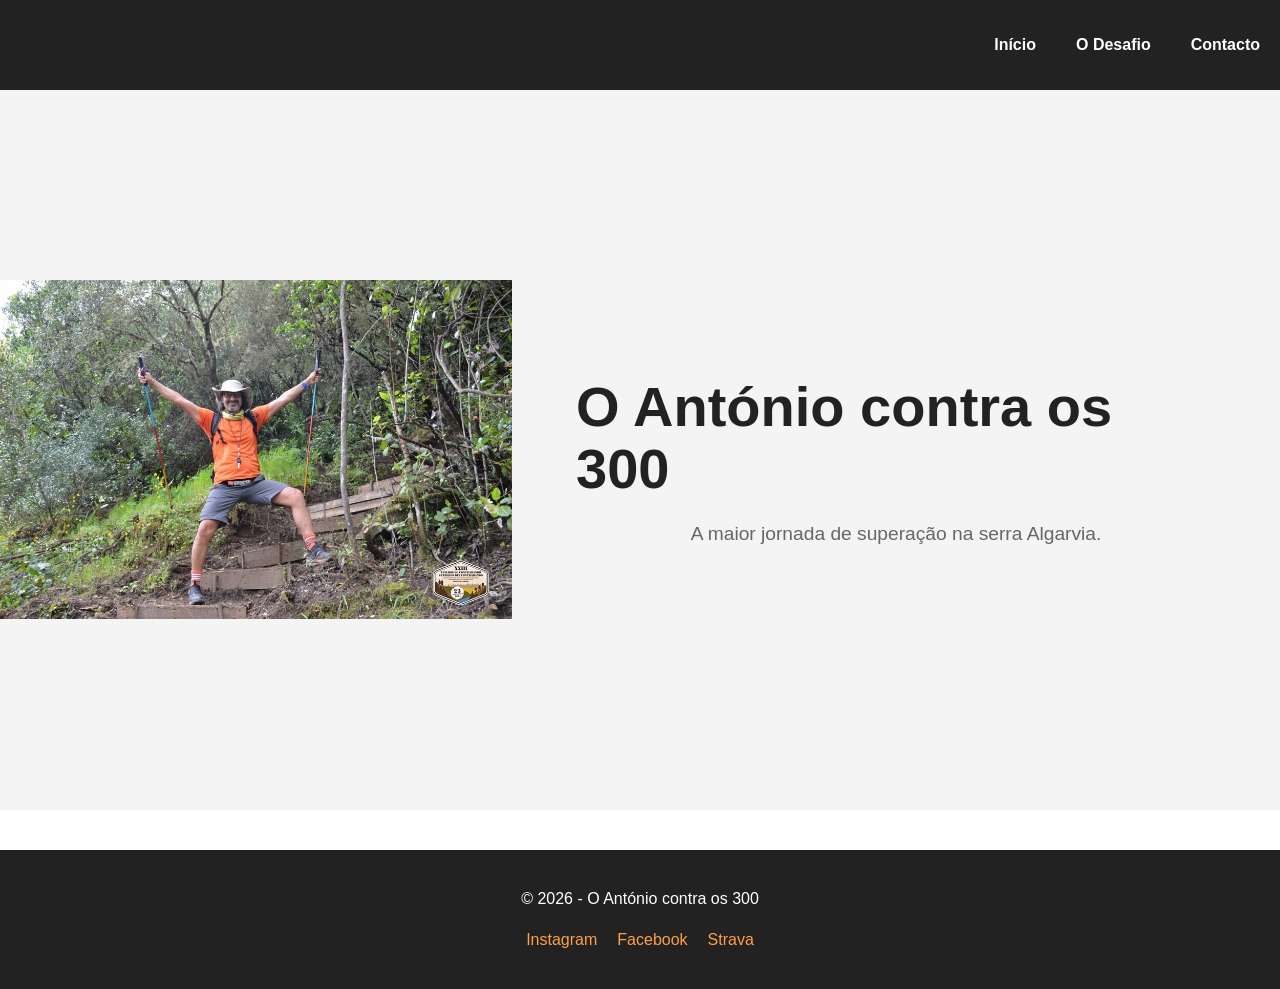
<file: ALUT/index.html>
<!DOCTYPE html>
<html lang="pt">
<head>
    <meta charset="UTF-8">
    <meta name="viewport" content="width=device-width, initial-scale=1.0">
    <title>O António contra os 300</title>
    <link rel="stylesheet" href="style.css">
</head>
<body>
    <header>
        <nav>
            <ul>
                <li><a href="index.html">Início</a></li>
                <li><a href="alut.html">O Desafio</a></li>
                <li><a href="contacto.html">Contacto</a></li>
            </ul>
        </nav>
    </header>

<main>
    <section class="hero">
        <div class="hero-image">
            <img src="hero.jpg" alt="António a correr no ALUT">
        </div>
        
        <div class="hero-content">
            <h1>O António contra os 300</h1>
            <p>A maior jornada de superação na serra Algarvia.</p>
        </div>
    </section>
</main>

    <footer>
        <p>&copy; 2026 - O António contra os 300</p>
        <ul class="social-links">
            <li><a href="#">Instagram</a></li>
            <li><a href="#">Facebook</a></li>
            <li><a href="#">Strava</a></li>
        </ul>
    </footer>
</body>
</html>
</file>
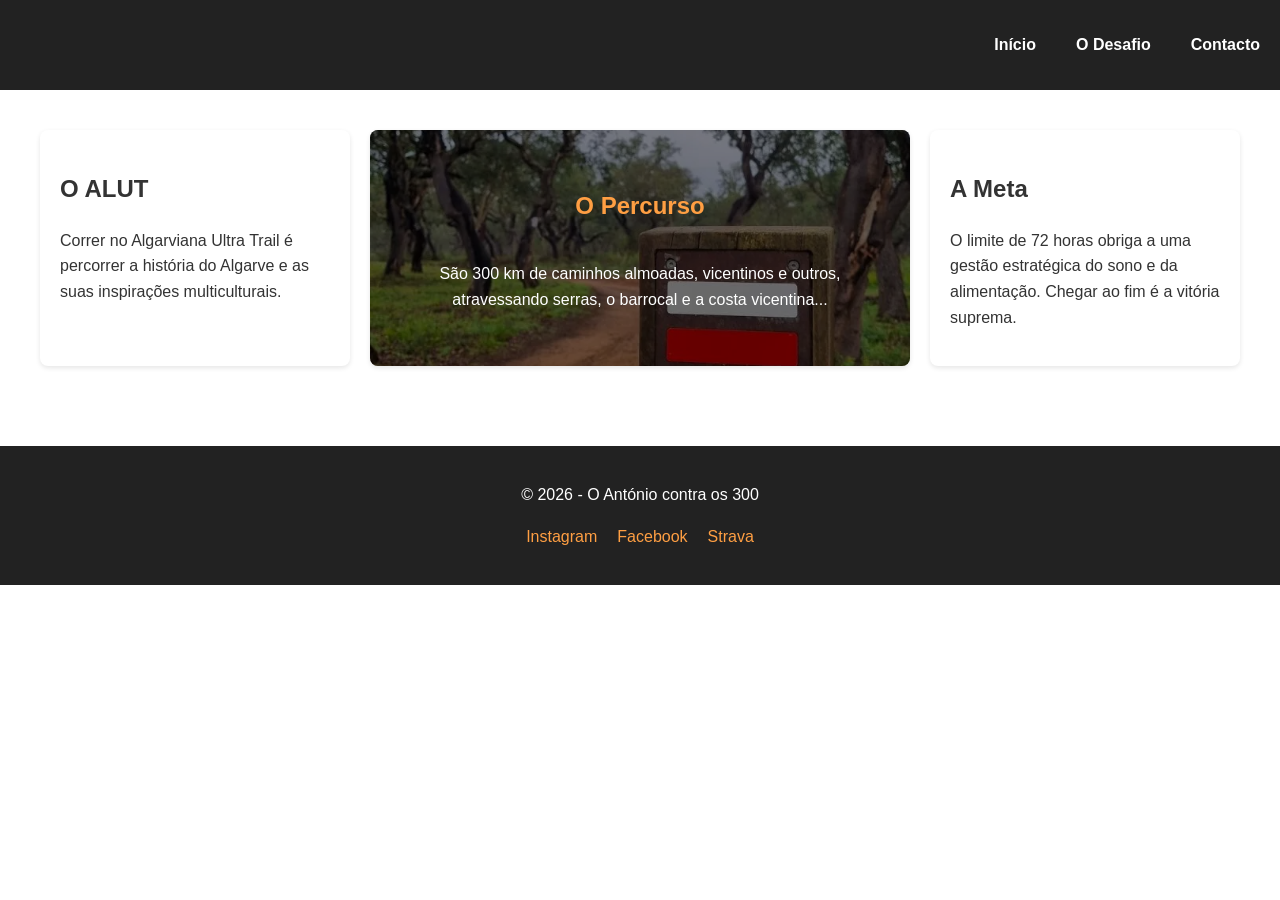
<file: ALUT/alut.html>
<!DOCTYPE html>
<html lang="pt">
<head>
    <meta charset="UTF-8">
    <meta name="viewport" content="width=device-width, initial-scale=1.0">
    <title>Sobre o desafio - O António contra os 300</title>
    <link rel="stylesheet" href="style.css">
</head>
<body>
    <header>
        <nav>
            <ul>
                <li><a href="index.html">Início</a></li>
                <li><a href="alut.html">O Desafio</a></li>
                <li><a href="contacto.html">Contacto</a></li>
            </ul>
        </nav>
    </header>

<main class="alut-grid">
    <section class="coluna">
        <h2>O ALUT</h2>
        <p>Correr no Algarviana Ultra Trail é percorrer a história do Algarve e as suas inspirações multiculturais.</p>
    </section>

    <section class="coluna destaque">
        <div class="overlay-conteudo">
            <h2>O Percurso</h2>
            <p>São 300 km de caminhos almoadas, vicentinos e outros, atravessando serras, o barrocal e a costa vicentina...</p>
        </div>
        <img src="alut.webp" alt="Trilhos da Via Algarviana" class="background-img">
    </section>

    <section class="coluna">
        <h2>A Meta</h2>
        <p>O limite de 72 horas obriga a uma gestão estratégica do sono e da alimentação. Chegar ao fim é a vitória suprema.</p>
    </section>
</main>

    <footer>
        <p>&copy; 2026 - O António contra os 300</p>
        <ul class="social-links">
            <li><a href="#">Instagram</a></li>
            <li><a href="#">Facebook</a></li>
            <li><a href="#">Strava</a></li>
        </ul>
    </footer>
</body>
</html>
</file>
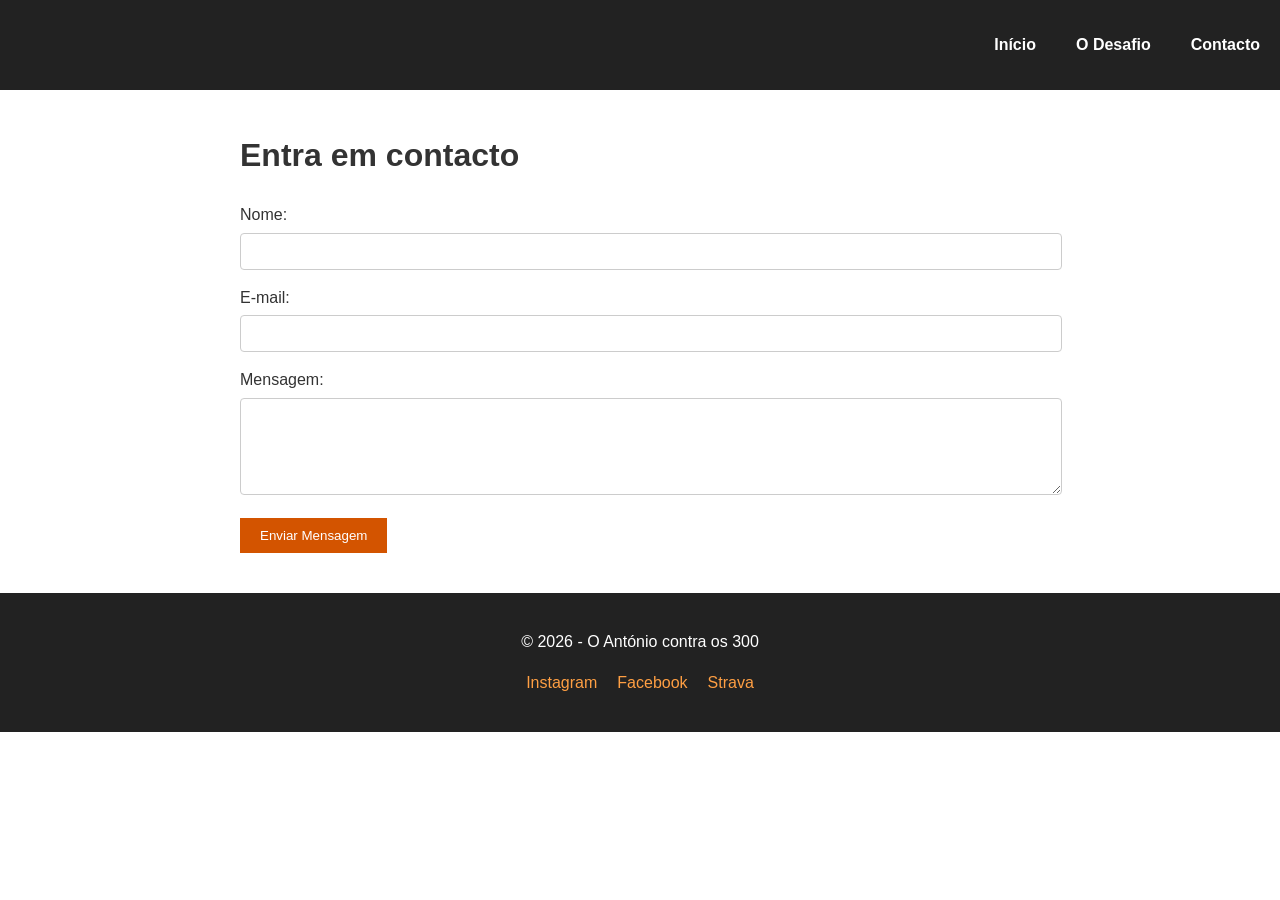
<file: ALUT/contacto.html>
<!DOCTYPE html>
<html lang="pt">
<head>
    <meta charset="UTF-8">
    <meta name="viewport" content="width=device-width, initial-scale=1.0">
    <title>Contacto - O António contra os 300</title>
    <link rel="stylesheet" href="style.css">
</head>
<body>
    <header>
        <nav>
            <ul>
                <li><a href="index.html">Início</a></li>
                <li><a href="alut.html">O Desafio</a></li>
                <li><a href="contacto.html">Contacto</a></li>
            </ul>
        </nav>
    </header>

    <main class="container">
        <h1>Entra em contacto</h1>
        <form action="#" method="post">
            <div class="form-group">
                <label for="nome">Nome:</label>
                <input type="text" id="nome" name="nome" required>
            </div>
            
            <div class="form-group">
                <label for="email">E-mail:</label>
                <input type="email" id="email" name="email" required>
            </div>

            <div class="form-group">
                <label for="mensagem">Mensagem:</label>
                <textarea id="mensagem" name="mensagem" rows="5" required></textarea>
            </div>

            <button type="submit">Enviar Mensagem</button>
        </form>
    </main>

    <footer>
        <p>&copy; 2026 - O António contra os 300</p>
        <ul class="social-links">
            <li><a href="#">Instagram</a></li>
            <li><a href="#">Facebook</a></li>
            <li><a href="#">Strava</a></li>
        </ul>
    </footer>
</body>
</html>
</file>
<file: ALUT/style.css>
/* Reset básico e tipografia */
body {
    font-family: Arial, sans-serif;
    line-height: 1.6;
    margin: 0;
    padding: 0;
    color: #333;
}

/* Navegação */
header {
    background: #222;
    padding: 1rem 0;
}

nav ul {
    display: flex;
    justify-content: right;
    list-style: none;
    padding: 0;
}

nav ul li {
    margin: 0 20px;
}

nav ul li a {
    color: white;
    text-decoration: none;
    font-weight: bold;
}

/* Hero Section */
.hero {
    display: flex;          /* Ativa o modo lado-a-lado */
    align-items: center;    /* Alinha verticalmente ao centro */
    min-height: 80vh;       /* Altura um pouco maior para destaque */
    background: #f4f4f4;
    overflow: hidden;       /* Garante que nada saia fora dos limites */
}

/* Coluna da Esquerda (Imagem) */
.hero-image {
    flex: 0 0 40%;          /* Ocupa exatamente 50% da largura */
    height: 100%;
}

.hero-image img {
    width: 100%;
    height: 100%;
    object-fit: cover;      /* Faz a imagem preencher o espaço sem distorcer */
    display: block;
}

/* Coluna da Direita (Texto) */
.hero-content {
    flex: 0 0 50%;          /* Ocupa os outros 50% */
    padding: 0 5%;          /* Espaçamento interno para o texto não colar às bordas */
    text-align: left;       /* Texto alinhado à esquerda nesta configuração */
}

.hero h1 {
    font-size: 3.5rem;
    line-height: 1.1;
    margin-bottom: 20px;
    color: #222;
}

.hero p {
    font-size: 1.2rem;
    text-align: center; /* Centraliza o parágrafo para melhor equilíbrio visual */
    color: #666;
}

/* Responsividade: Em telemóveis, a imagem fica em cima e o texto em baixo */
@media (max-width: 768px) {
    .hero {
        flex-direction: column;
    }
    .hero-image, .hero-content {
        flex: 0 0 100%;
    }
    .hero-content {
        padding: 40px 20px;
        text-align: center;
    }
}

/* Content Container */
.container {
    max-width: 800px;
    margin: 40px auto;
    padding: 0 20px;
}

/* Formulário */
.form-group {
    margin-bottom: 15px;
}

label {
    display: block;
    margin-bottom: 5px;
}

input, textarea {
    width: 100%;
    padding: 10px;
    border: 1px solid #ccc;
    border-radius: 4px;
}

button {
    background: #d35400;
    color: white;
    padding: 10px 20px;
    border: none;
    cursor: pointer;
}

/* Rodapé */
footer {
    background: #222;
    color: white;
    text-align: center;
    padding: 20px 0;
    margin-top: 40px;
}

.social-links {
    list-style: none;
    padding: 0;
    display: flex;
    justify-content: center;
}

.social-links li {
    margin: 0 10px;
}

.social-links a {
    color: #ff9f43;
    text-decoration: none;
}

/* Layout da Página ALUT */





.alut-grid {
    display: flex;
    justify-content: space-between;
    padding: 40px 10px;
    max-width: 1200px;
    margin: 0 auto;
    gap: 20px;
    align-items: stretch; /* Garante que todas tenham a mesma altura */
}

.coluna {
    flex: 1; /* Colunas 1 e 3 ocupam 1 "parte" */
    padding: 20px;
    background: #fff;
    border-radius: 8px;
    box-shadow: 0 2px 5px rgba(0,0,0,0.1);
    position: relative; /* Necessário para o posicionamento do destaque */
    overflow: hidden;   /* Garante que a imagem não saia das bordas arredondadas */
}

/* Coluna 2: Dobro do tamanho */
.coluna.destaque {
    flex: 2; /* Ocupa o dobro do espaço das outras */
    padding: 0; /* Remove padding para a imagem encostar nas bordas */
    display: flex;
    align-items: center;
    justify-content: center;
    color: white; /* Texto em branco para contrastar com a imagem */
}

/* Imagem de fundo da coluna 2 */
.background-img {
    position: absolute;
    top: 0;
    left: 0;
    width: 100%;
    height: 100%;
    object-fit: cover;
    z-index: 1;
}

/* Conteúdo sobreposto à imagem */
.overlay-conteudo {
    position: relative;
    z-index: 2;
    background: rgba(0, 0, 0, 0.5); /* Fundo escuro semi-transparente para legibilidade */
    padding: 30px;
    text-align: center;
    width: 100%;
    height: 100%;
    display: flex;
    flex-direction: column;
    justify-content: center;
}

.overlay-conteudo h2 {
    color: #ff9f43; /* Cor de destaque para o título sobre o fundo escuro */
    border: none;
}

/* Responsividade para ecrãs pequenos */
@media (max-width: 768px) {
    .alut-grid {
        flex-direction: column;     /* Em telemóveis, as colunas empilham */
    }
}
</file>
